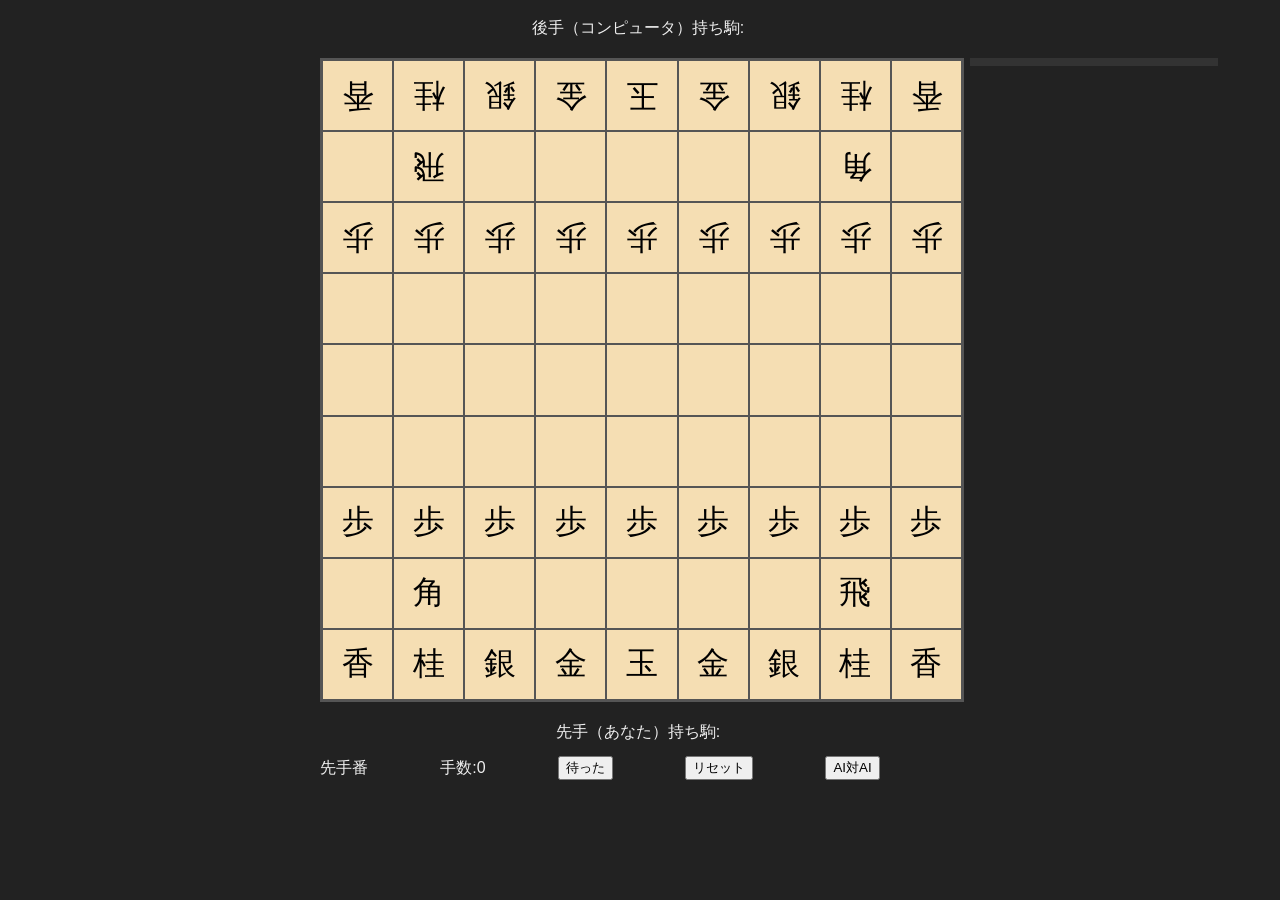
<file: index.html>
<!DOCTYPE html>
<html lang="ja">
<head>
<meta charset="UTF-8">
<title>将棋AI</title>
<link rel="stylesheet" href="style.css">
</head>
<body>
<div id="app">
  <div class="handBox"><span class="handLabel">後手（コンピュータ）持ち駒:</span><div id="hand1" class="hand"></div></div>
  <div id="play">
    <div id="board" class="board"></div>
    <div id="log" class="log"></div>
  </div>
  <div class="handBox"><span class="handLabel">先手（あなた）持ち駒:</span><div id="hand0" class="hand"></div></div>
  <div id="info">
    <span id="turn">先手番</span>
    <span id="moveCount">手数:0</span>
    <button id="undo">待った</button>
    <button id="reset">リセット</button>
    <button id="toggle">AI対AI</button>
    <span id="status"></span>
  </div>
</div>
<script src="shogi.js"></script>
</body>
</html>
</file>
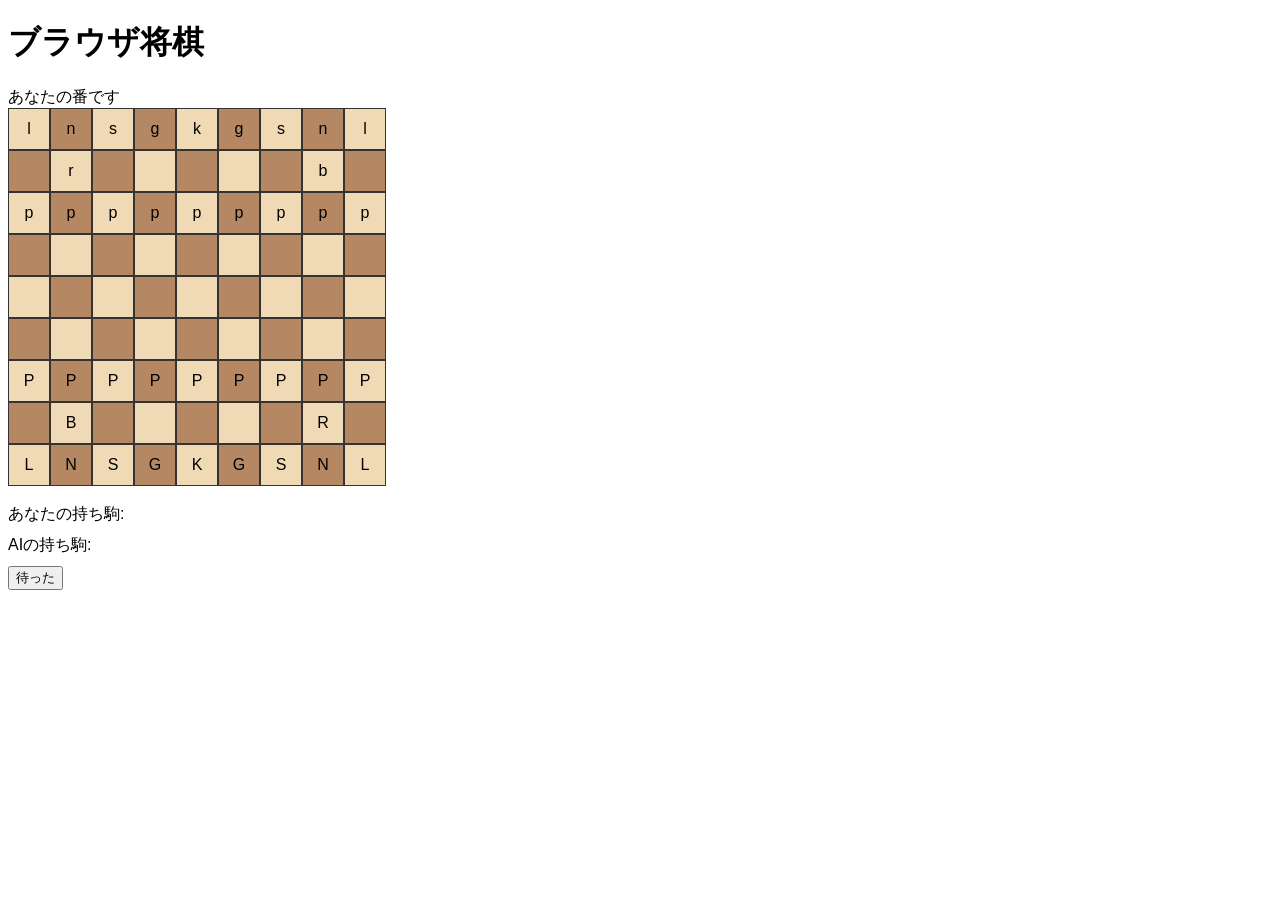
<file: shogi-app/index.html>
<!DOCTYPE html>
<html lang="ja">
<head>
<meta charset="UTF-8">
<title>ブラウザ将棋</title>
<link rel="stylesheet" href="styles.css">
</head>
<body>
<h1>ブラウザ将棋</h1>
<div id="message"></div>
<div id="board"></div>
<div id="captured-player" class="captured"></div>
<div id="captured-ai" class="captured"></div>
<button id="undo">待った</button>
<script src="script.js"></script>
</body>
</html>
</file>
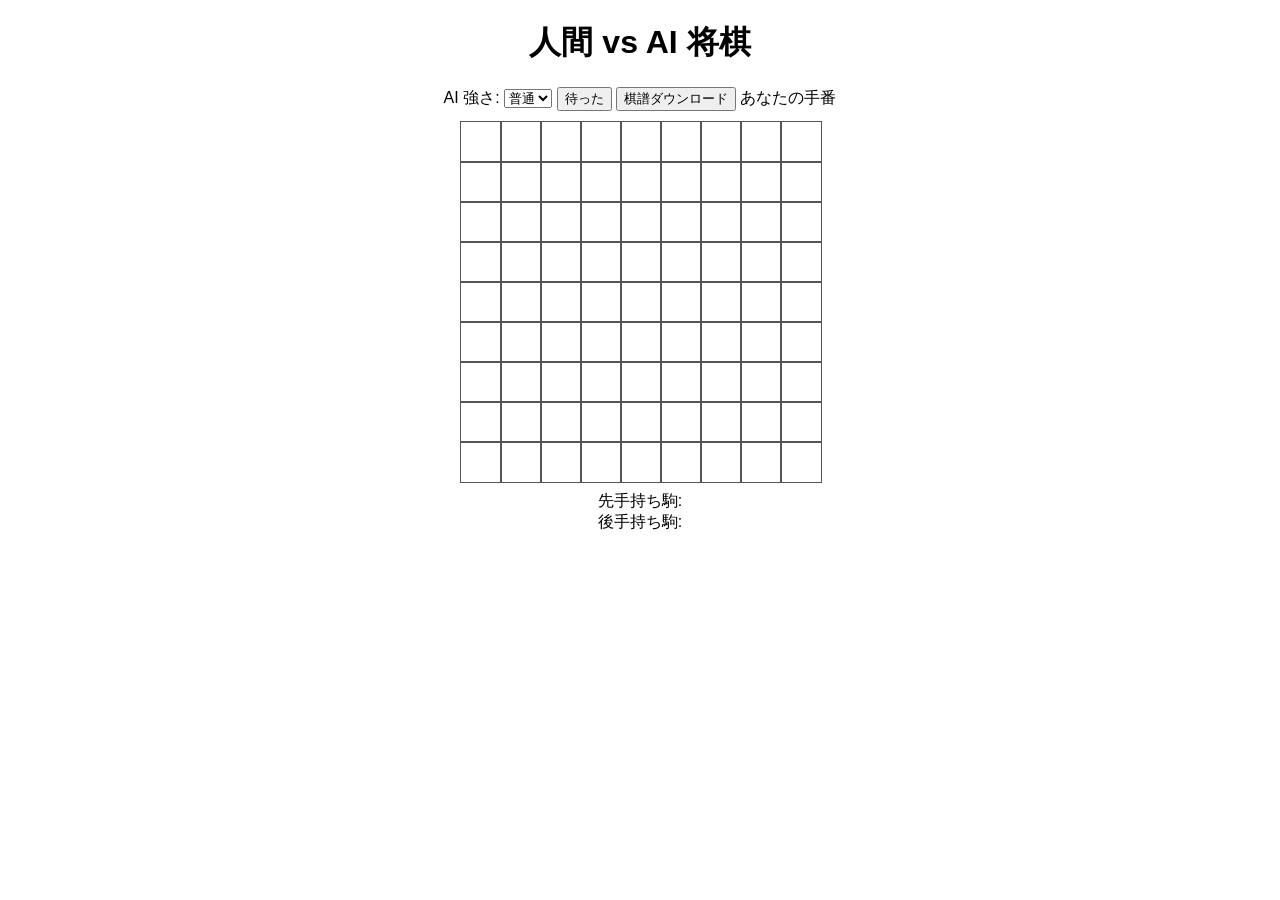
<file: shogi_app/index.html>
<!DOCTYPE html>
<html lang="ja">
<head>
  <meta charset="UTF-8">
  <title>人間 vs AI 将棋</title>
  <link rel="stylesheet" href="style.css">
</head>
<body>
  <h1>人間 vs AI 将棋</h1>
  <div id="controls">
    <label for="level">AI 強さ:</label>
    <select id="level">
      <option value="weak">弱い</option>
      <option value="normal" selected>普通</option>
      <option value="strong">強い</option>
    </select>
    <button id="undo">待った</button>
    <button id="download">棋譜ダウンロード</button>
    <span id="turn">あなたの手番</span>
    <span id="spinner" hidden>思考中...</span>
  </div>
  <div id="board" class="board"></div>
  <div id="captured">
    <div id="hand_sente">先手持ち駒:</div>
    <div id="hand_gote">後手持ち駒:</div>
  </div>
  <script src="frontend.js"></script>
</body>
</html>
</file>
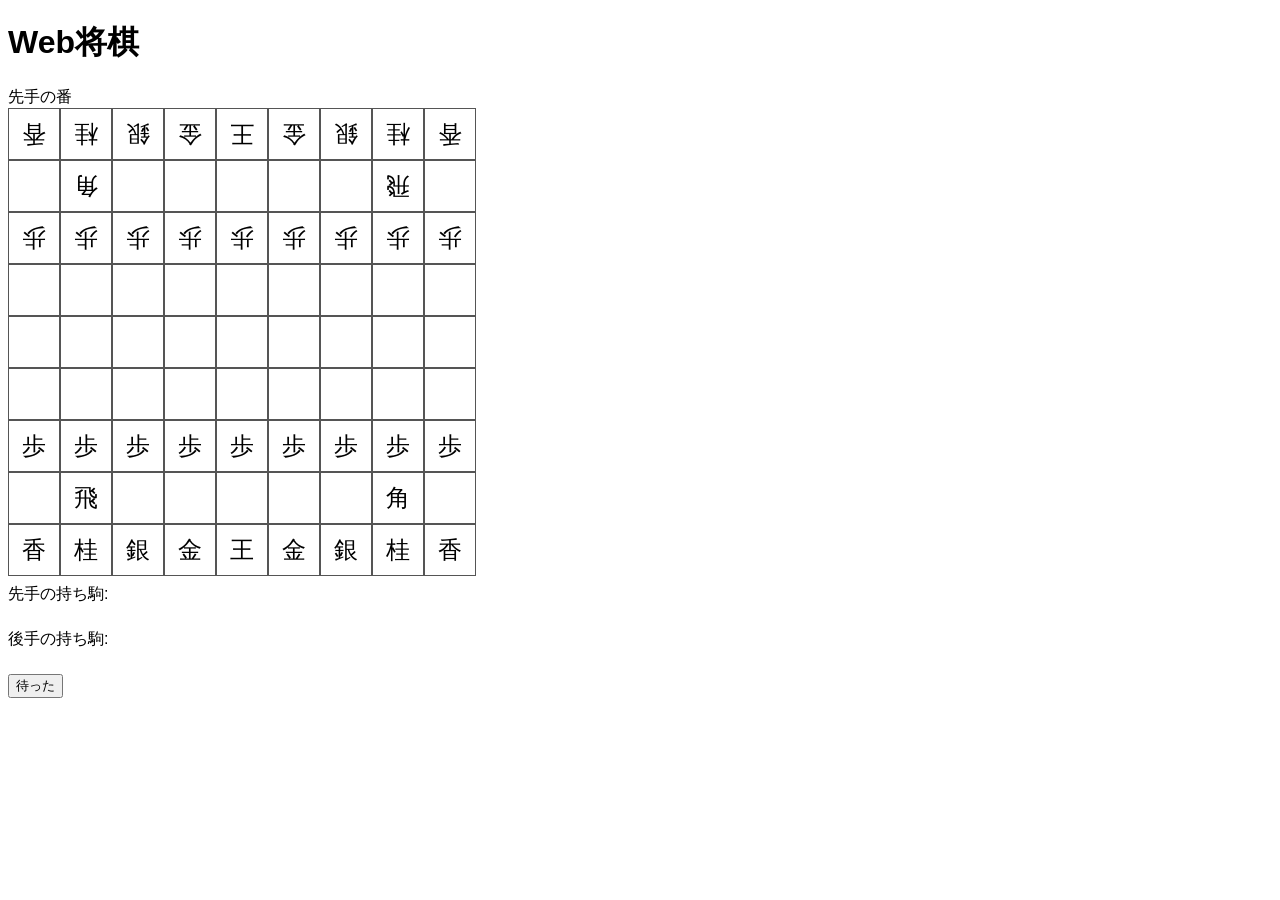
<file: shogiapp/index.html>
<!DOCTYPE html>
<html lang="ja">
<head>
<meta charset="UTF-8">
<title>簡易Web将棋</title>
<link rel="stylesheet" href="style.css">
</head>
<body>
  <h1>Web将棋</h1>
  <div id="turn">先手の番</div>
  <div id="board" class="board"></div>
  <div class="holdings">
    <div id="hold0" class="holding">先手の持ち駒:</div>
    <div id="hold1" class="holding">後手の持ち駒:</div>
  </div>
  <button id="undo">待った</button>
  <script src="script.js"></script>
</body>
</html>
</file>
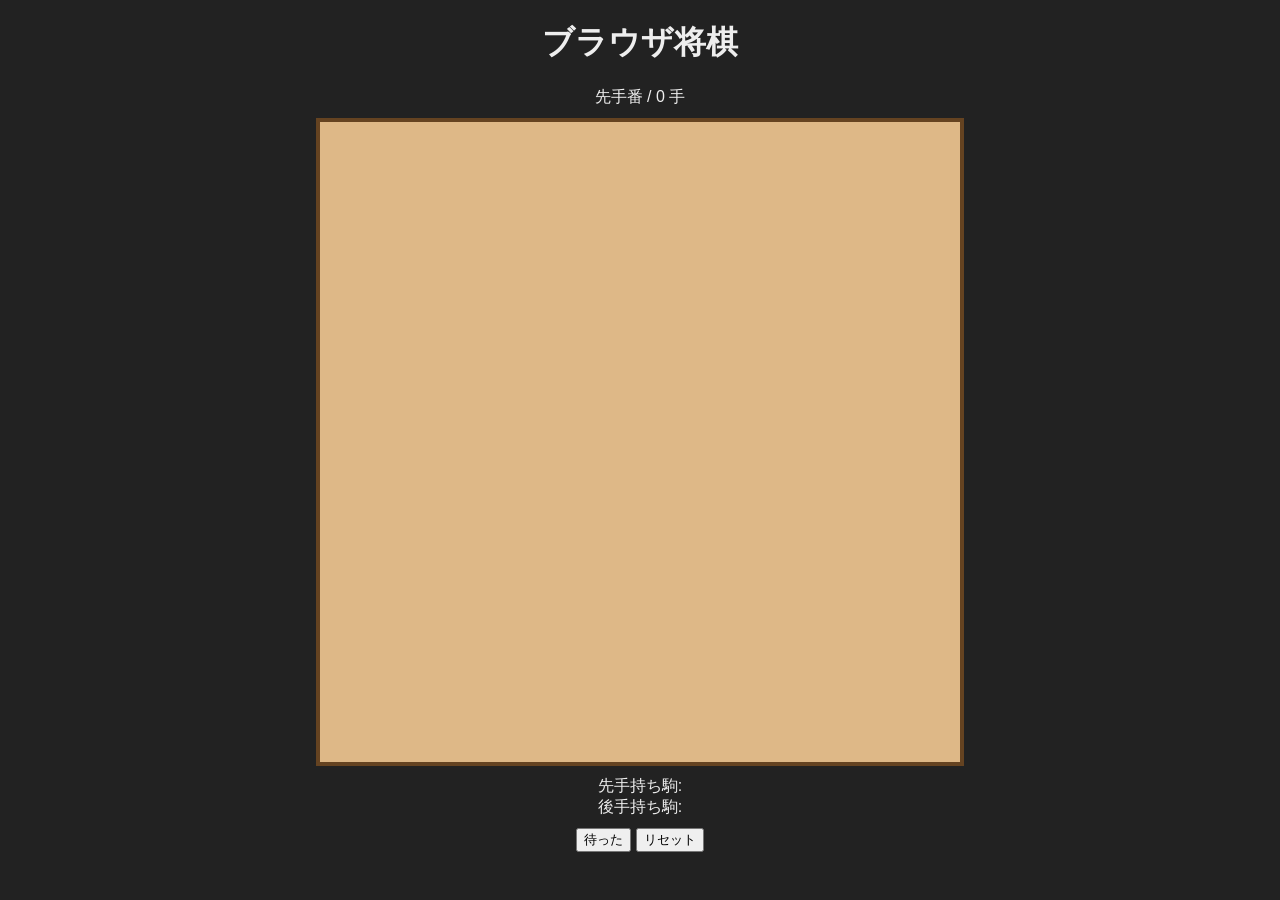
<file: src/index.html>
<!DOCTYPE html>
<html lang="ja">
<head>
<meta charset="UTF-8">
<title>ブラウザ将棋</title>
<link rel="stylesheet" href="style.css">
</head>
<body>
<h1>ブラウザ将棋</h1>
<div id="info">
  <span id="turn">先手番</span> / <span id="moves">0 手</span>
</div>
<div id="board" class="board"></div>
<div id="captured">
  <div>先手持ち駒: <span id="hand-sente"></span></div>
  <div>後手持ち駒: <span id="hand-gote"></span></div>
</div>
<button id="undo">待った</button>
<button id="reset">リセット</button>
<div id="message"></div>
<script src="shogi.js"></script>
</body>
</html>
</file>
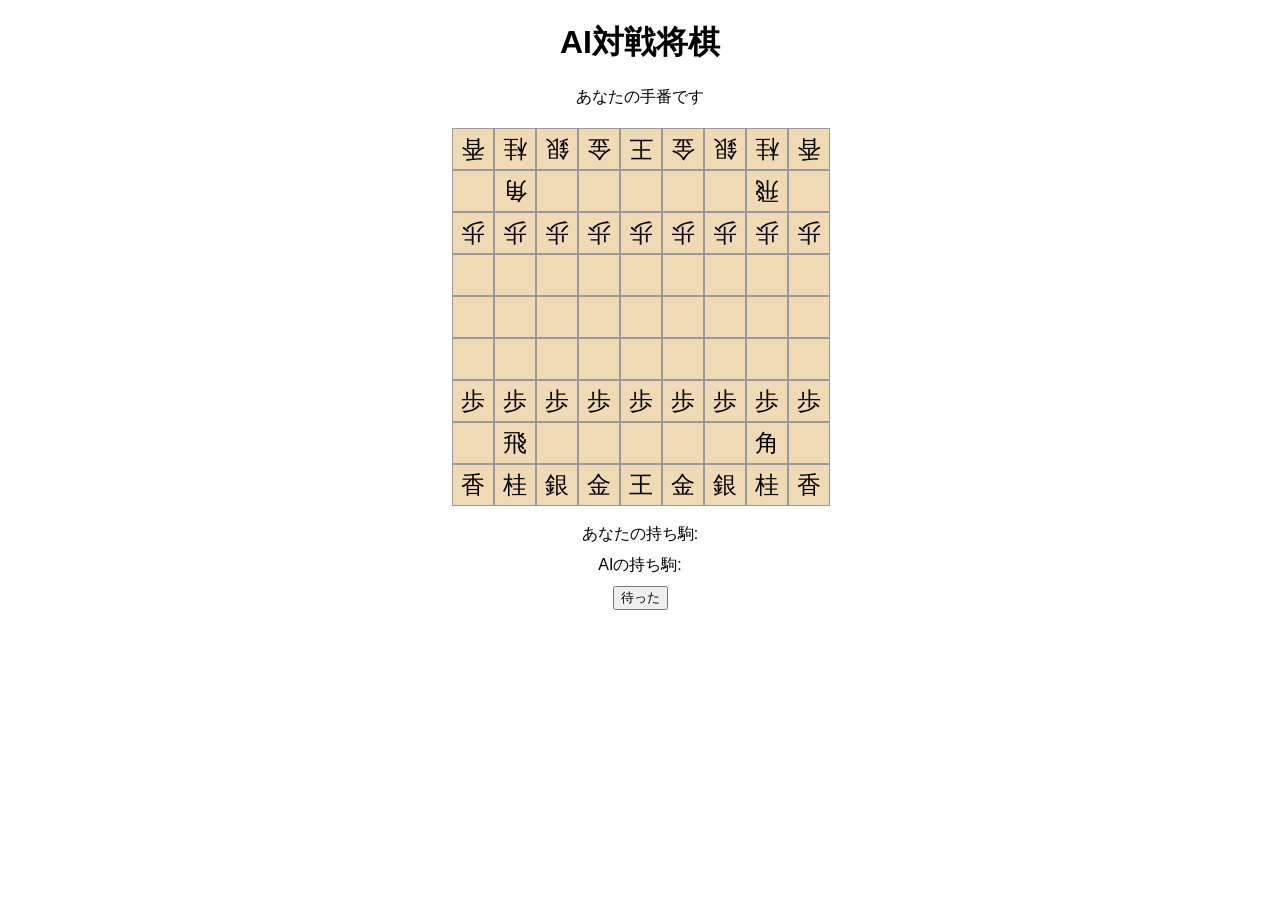
<file: webapp/index.html>
<!DOCTYPE html>
<html lang="ja">
<head>
<meta charset="UTF-8">
<title>AI対戦将棋</title>
<link rel="stylesheet" href="style.css">
</head>
<body>
<h1>AI対戦将棋</h1>
<div id="turn">あなたの手番です</div>
<div id="board" class="board"></div>
<div id="captured">
  <div id="player-captured" class="captured">あなたの持ち駒:</div>
  <div id="ai-captured" class="captured">AIの持ち駒:</div>
</div>
<button id="undo">待った</button>
<script src="shogi.js"></script>
</body>
</html>
</file>
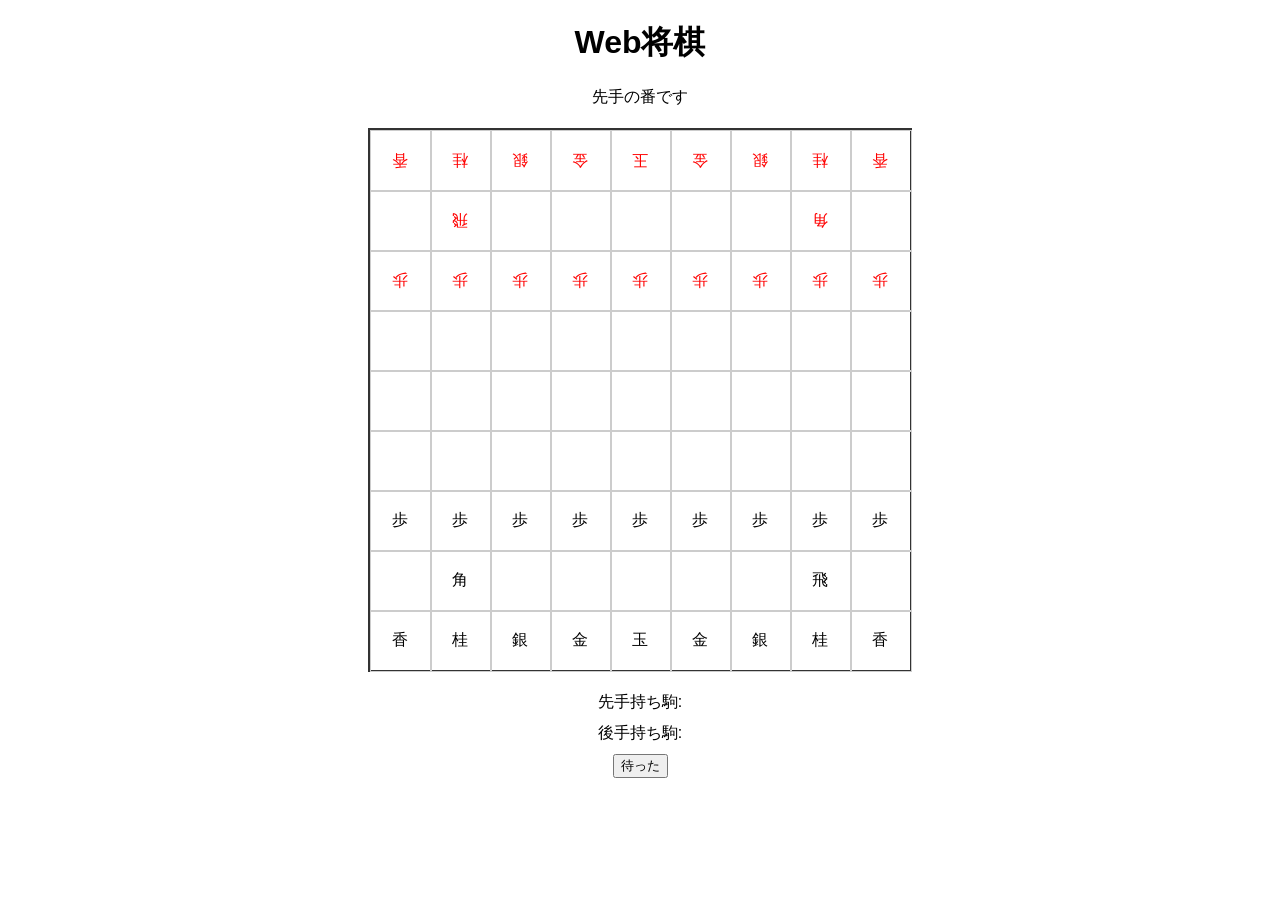
<file: webshogi/index.html>
<!DOCTYPE html>
<html lang="ja">
<head>
<meta charset="UTF-8">
<title>Web将棋</title>
<link rel="stylesheet" href="style.css">
</head>
<body>
<h1>Web将棋</h1>
<div id="turn">先手の番です</div>
<div id="board"></div>
<div id="hands">
  <div id="hand-0" class="hand">先手持ち駒:</div>
  <div id="hand-1" class="hand">後手持ち駒:</div>
</div>
<button id="undo">待った</button>
<script src="script.js"></script>
</body>
</html>
</file>
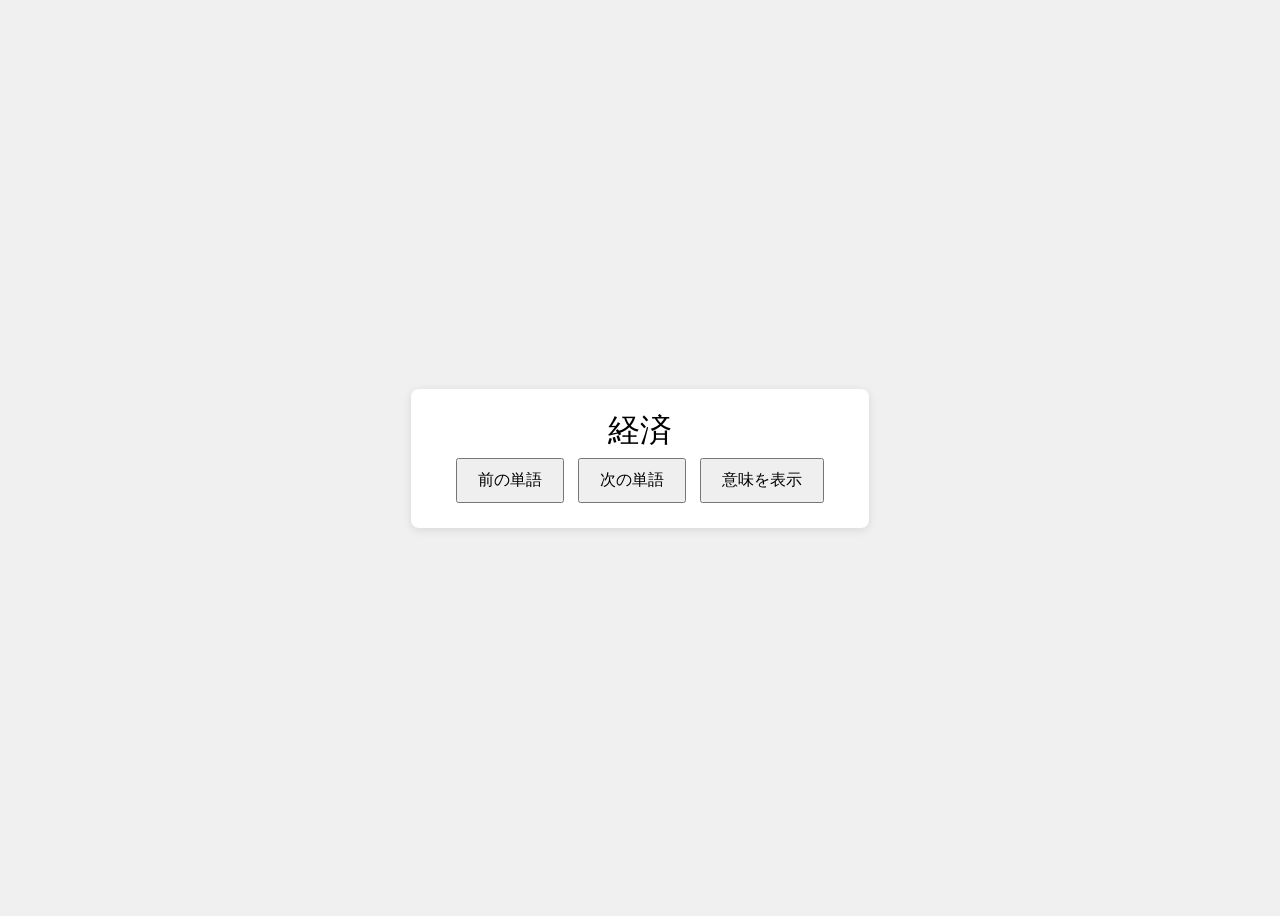
<file: webapp/static/index.html>
<!DOCTYPE html>
<html lang="ja">
<head>
    <meta charset="UTF-8">
    <title>日英単語帳</title>
    <style>
        body {
            display: flex;
            justify-content: center;
            align-items: center;
            height: 100vh;
            background: #f0f0f0;
            font-family: Arial, sans-serif;
        }
        .card {
            background: #fff;
            padding: 20px 40px;
            border-radius: 8px;
            box-shadow: 0 2px 10px rgba(0,0,0,0.1);
            text-align: center;
        }
        .word {
            font-size: 2em;
        }
        .meaning {
            margin-top: 20px;
            font-size: 1.5em;
            display: none;
        }
        button {
            margin: 5px;
            padding: 10px 20px;
            font-size: 1em;
        }
    </style>
</head>
<body>
<div class="card">
    <div id="word" class="word">読み込み中...</div>
    <div id="meaning" class="meaning"></div>
    <div>
        <button id="prev">前の単語</button>
        <button id="next">次の単語</button>
        <button id="show">意味を表示</button>
    </div>
</div>
<script>
const WORDS = [
    {word: "挨拶", meaning: "greeting"},
    {word: "経済", meaning: "economy"},
    {word: "文化", meaning: "culture"},
    {word: "教育", meaning: "education"},
    {word: "技術", meaning: "technology"},
    {word: "研究", meaning: "research"},
    {word: "旅行", meaning: "travel"},
    {word: "健康", meaning: "health"},
    {word: "社会", meaning: "society"},
    {word: "環境", meaning: "environment"}
];
let history = [];
let index = -1;

function pickRandom() {
    return WORDS[Math.floor(Math.random() * WORDS.length)];
}

function loadWord() {
    const data = pickRandom();
    if (index < history.length - 1) {
        history = history.slice(0, index + 1);
    }
    history.push(data);
    index++;
    showCurrent();
}

function showCurrent() {
    const data = history[index];
    document.getElementById('word').textContent = data.word;
    document.getElementById('meaning').style.display = 'none';
    document.getElementById('meaning').textContent = data.meaning;
}

document.getElementById('next').onclick = loadWord;
document.getElementById('prev').onclick = () => {
    if (index > 0) {
        index--;
        showCurrent();
    }
};
document.getElementById('show').onclick = () => {
    document.getElementById('meaning').style.display = 'block';
};

loadWord();
</script>
</body>
</html>
</file>
<file: style.css>
body {
  background:#222;
  color:#eee;
  font-family:sans-serif;
  text-align:center;
}
#info{
  display:flex;
  justify-content:space-between;
  align-items:center;
  width:640px;
  margin:4px auto;
}
#status{margin-left:8px;}
#aiToggle{margin-left:4px;}
.board {
  background:#deb887;
  display:grid;
  grid-template-columns:repeat(9,1fr);
  width:640px;
  height:640px;
  margin:0;
  border:2px solid #555;
}
.cell {
  border:1px solid #555;
  position:relative;
  background:#f5deb3;
}
.piece {
  position:absolute;
  width:100%;
  height:100%;
  display:flex;
  align-items:center;
  justify-content:center;
  font-size:32px;
  cursor:pointer;
  user-select:none;
  font-family:'Yu Mincho', 'Hiragino Mincho ProN', 'serif';
  color:#000;
}
.white {
  transform:rotate(180deg);
}
.hand {
  display:flex;
  justify-content:center;
  gap:4px;
  min-height:40px;
}
.handPiece {
  border:1px solid #888;
  padding:2px 4px;
  cursor:pointer;
  color:#000;
  background:#f5deb3;
}
.handBox{
  display:flex;
  justify-content:center;
  align-items:center;
  gap:4px;
  width:640px;
  margin:4px auto;
}
.handLabel{
  color:#eee;
}
.promoted {
  color:red;
}
.highlight {
  background:rgba(255,255,0,0.3);
}
.modal {
  position:fixed;
  top:0;left:0;
  width:100%;height:100%;
  background:rgba(0,0,0,0.7);
  display:flex;
  align-items:center;
  justify-content:center;
}
.modalContent{
  background:#333;
  padding:20px;
}

#play{
  position:relative;
  width:640px;
  margin:10px auto;
}
#log{
  position:absolute;
  left:calc(100% + 10px);
  top:0;
  width:240px;
  margin:0;
  background:#333;
  color:#eee;
  text-align:left;
  max-height:150px;
  overflow-y:auto;
  padding:4px;
  font-size:14px;
}
</file>
<file: shogi-app/styles.css>
body {
    font-family: sans-serif;
}
#board {
    display: grid;
    grid-template-columns: repeat(9, 40px);
    grid-template-rows: repeat(9, 40px);
    gap: 2px;
    margin-bottom: 20px;
}
.square {
    width: 40px;
    height: 40px;
    border: 1px solid #333;
    display: flex;
    align-items: center;
    justify-content: center;
    background-color: #f0d9b5;
}
.square.dark {
    background-color: #b58863;
}
.piece {
    cursor: grab;
}
.captured {
    margin: 10px 0;
}
.highlight {
    background-color: yellow;
}
</file>
<file: shogi_app/style.css>
body {
  font-family: sans-serif;
  text-align: center;
}
.board {
  display: grid;
  grid-template-columns: repeat(9, 40px);
  grid-template-rows: repeat(9, 40px);
  margin: 10px auto;
  width: 360px;
}
.cell {
  width: 40px;
  height: 40px;
  border: 1px solid #555;
  position: relative;
}
.piece {
  width: 36px;
  height: 36px;
  line-height: 36px;
  border-radius: 4px;
  background: #f5deb3;
  position: absolute;
  top: 2px;
  left: 2px;
  cursor: move;
}
.highlight {
  background: rgba(0, 255, 0, 0.3);
}
#controls {
  margin-bottom: 10px;
}
#spinner {
  margin-left: 10px;
}
.hand-piece {
  display: inline-block;
  margin: 2px;
  padding: 2px 4px;
  background: #eee;
  border: 1px solid #aaa;
  cursor: move;
}
</file>
<file: shogiapp/style.css>
body {
  font-family: sans-serif;
}
.board {
  display: grid;
  grid-template-columns: repeat(9, 50px);
  grid-template-rows: repeat(9, 50px);
  gap: 2px;
  margin-bottom: 10px;
}
.cell {
  width: 50px;
  height: 50px;
  border: 1px solid #555;
  text-align: center;
  line-height: 50px;
  font-size: 24px;
  user-select: none;
  position: relative;
}
.cell.highlight {
  background: #ffe082;
}
.piece {
  cursor: move;
}
.gote {
  transform: rotate(180deg);
  display: inline-block;
}
.holdings {
  margin-top: 10px;
}
.holding {
  margin-bottom: 5px;
  min-height: 40px;
}
.holding .piece {
  margin-right: 5px;
}
</file>
<file: src/style.css>
body {
  background:#222;
  color:#eee;
  font-family:sans-serif;
  text-align:center;
}
.board {
  display:grid;
  grid-template-columns:repeat(9,1fr);
  width:640px;
  height:640px;
  margin:10px auto;
  background:#deb887;
  border:4px solid #654321;
}
.cell {
  border:1px solid #654321;
  position:relative;
  font-size:32px;
  user-select:none;
}
.piece {
  width:100%;
  height:100%;
  display:flex;
  align-items:center;
  justify-content:center;
  cursor:pointer;
  font-family:"serif";
  font-weight:bold;
}
.white {
  transform:rotate(180deg);
}
.promoted {
  color:red;
}
.highlight {
  background:rgba(255,255,0,0.4);
}
#captured{
  margin:10px auto;
}
</file>
<file: webapp/style.css>
body {
    font-family: sans-serif;
    text-align: center;
}
.board {
    display: grid;
    grid-template-columns: repeat(9, 40px);
    grid-template-rows: repeat(9, 40px);
    gap: 2px;
    margin: 20px auto;
    width: fit-content;
}
.square {
    width: 40px;
    height: 40px;
    background: #f0d9b5;
    border: 1px solid #999;
    display: flex;
    align-items: center;
    justify-content: center;
    font-size: 24px;
    cursor: pointer;
}
.square.highlight {
    background: #a9a9ff;
}
.piece.ai {
    transform: rotate(180deg);
}
.captured {
    margin: 10px;
}
</file>
<file: webshogi/style.css>
body {
  font-family: sans-serif;
  text-align: center;
}
#board {
  display: grid;
  grid-template-columns: repeat(9, 60px);
  grid-template-rows: repeat(9, 60px);
  margin: 20px auto;
  width: 540px;
  height: 540px;
  border: 2px solid #333;
}
.cell {
  width: 60px;
  height: 60px;
  border: 1px solid #ccc;
  position: relative;
}
.piece {
  width: 58px;
  height: 58px;
  line-height: 58px;
  text-align: center;
  user-select: none;
  cursor: pointer;
  position: absolute;
  top: 0;
  left: 0;
}
.piece.player1 {
  color: black;
}
.piece.player2 {
  color: red;
  transform: rotate(180deg);
}
.highlight {
  background-color: rgba(0, 255, 0, 0.3);
}
.hand {
  margin: 10px;
}
.hand .piece {
  position: static;
  display: inline-block;
  margin: 2px;
}
</file>
